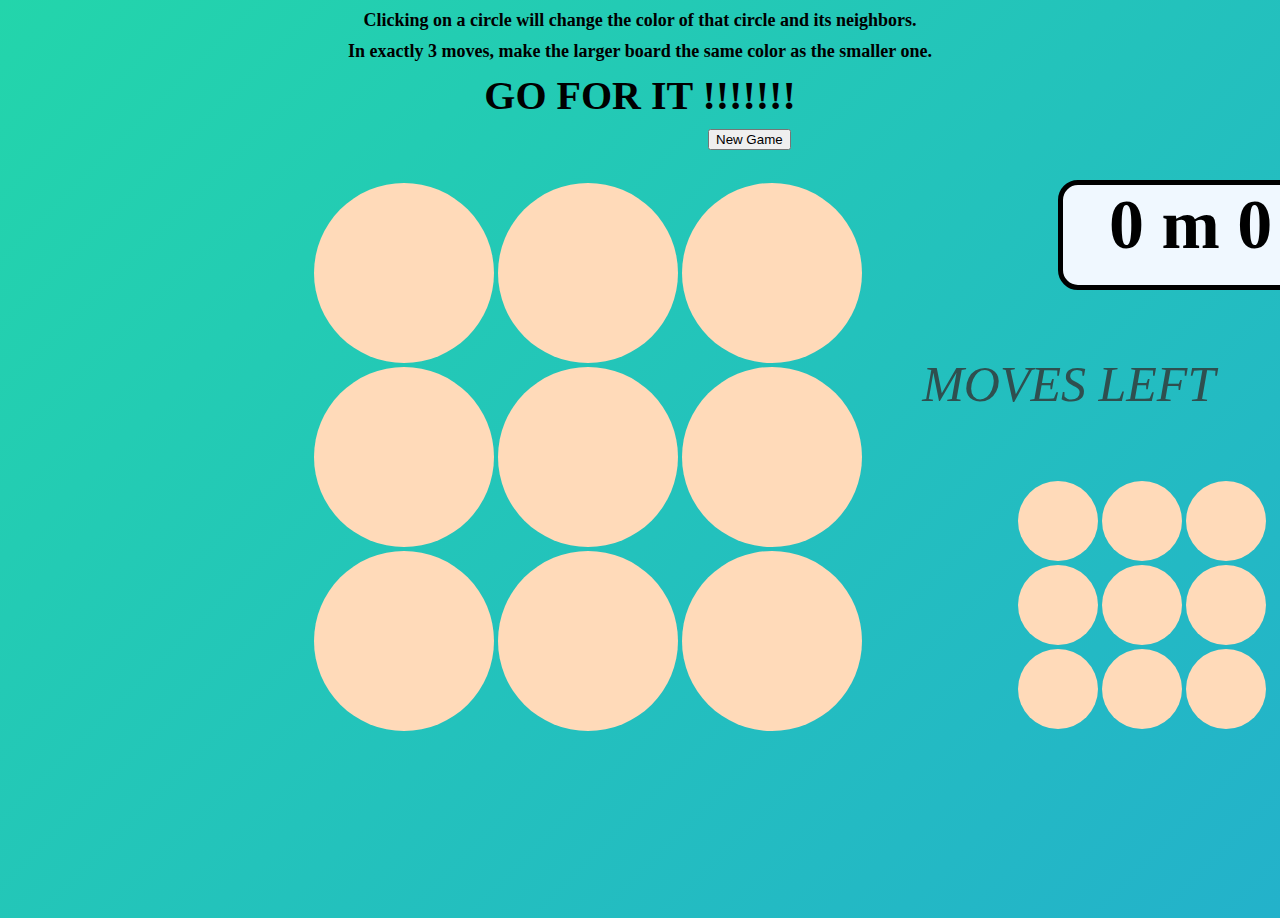
<file: index.html>
<!DOCTYPE html>
<html>
<head>
  <link rel = "stylesheet" href = "CSS.css">
  <script src = "JS.js" defer></script>
</head>
<body>
  <div id = "statement1"> Clicking on a circle will change the color of that circle and its neighbors. </div>
  <div id = "statement2"> In exactly 3 moves, make the larger board the same color as the smaller one. </div>
  <div id = "HEADING"> GO FOR IT !!!!!!! </div>
  <div id = "ANSWER"> </div>
  <button id = "BUTT" onclick = "init()"> New Game</button>
  <div class = "container">
    <div> <table id = "left"> </table> </div>
    <div> 
      <div id = "timer"> 0 m 0 s</div>
      <div id = "MOVE"> MOVES LEFT</div>
      <table id = "right"> </table> 
    </div>
  </div>
</body>
</html>
</file>
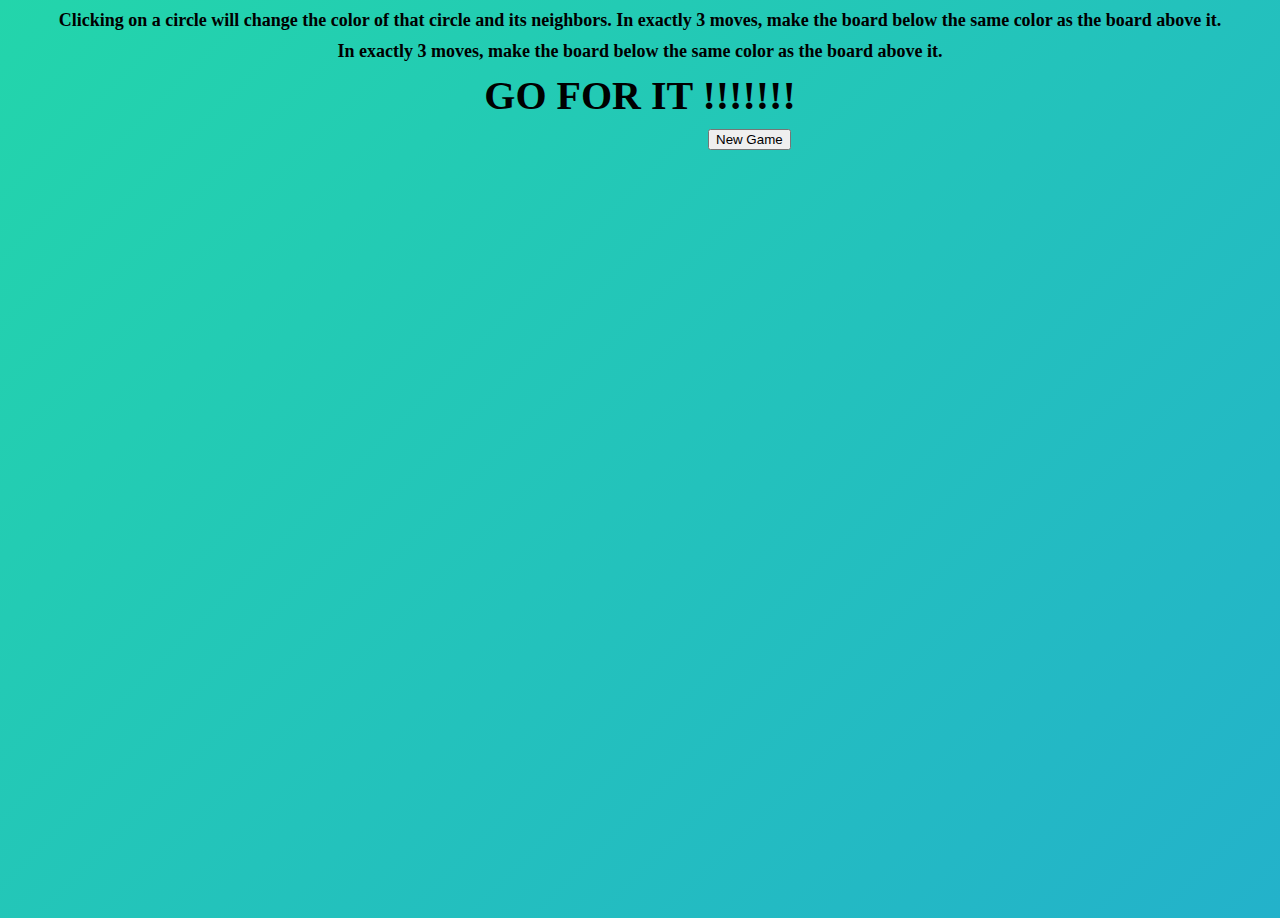
<file: HTML.html>
<!DOCTYPE html>
<html>
<head>
  <link rel = "stylesheet" href = "CSS.css">
  <script src = "JS.js" defer></script>
</head>
<body>
  <div id = "statement1"> Clicking on a circle will change the color of that circle and its neighbors. In exactly 3 moves, make the board below the same color as the board above it. </div>
  <div id = "statement2"> In exactly 3 moves, make the board below the same color as the board above it. </div>
  <div id = "HEADING"> GO FOR IT !!!!!!! </div>
  <div id = "ANSWER"> </div>
  <button id = "BUTT" onclick = "init()"> New Game</button>
  <div class = "container">
    <div id = "left"> </div>
    <div id = "right"> </div>
  </div>
</body>
</html>
</file>
<file: CSS.css>
.container
{
    text-align: center;
    grid-template-columns: 10fr 5fr;
    margin-top: 30px;
}
#timer 
{
    font-weight: bold;
    border-color: black;
    border-radius: 20px;
    border-style: solid;
    border-width: 5px;
    margin-left: 1050px;
    width: 300px;
    height: 100px;
    font-size: 70px;
    background-color: aliceblue;
}
#MOVE 
{
    font-style: italic;
    color: darkslategrey;
    font-size: 50px;
    margin-top: 65px;
}
#statement1 
{
    text-align: center;
    font-size: large;
    font-weight: bold;
    margin-top: 10px;
}
#statement2 
{
    text-align: center;
    font-size: large;
    margin-top: 10px;
    font-weight: bold;
}
#left
{
    float: left;
    text-align: center;
    margin-left: 24%;
}
#right
{
    float: left;
    text-align: center;
    margin-top: 65px;
    margin-left: 150px;
}
.block 
{
    background-color: peachpuff;
    border-color: peachpuff;
    border-radius: 50%;
    width: 180px;
    height: 180px;

}
#HEADING 
{
    text-align: center;
    font-size: 40px;
    font-weight: bold;
    margin-top: 10px;
    animation-name: colorful;
    animation-duration: 2s;
    animation-iteration-count: infinite;
}
@keyframes colorful 
{
    0%   {color: red;}
    33%  {color: yellow;}
    66%  {color: blue;}
    100%  {color: green;}
}
#ANSWER
{
    text-align: center;
    font-weight: bold;
}
#BUTT
{
    text-align: center;
    margin-left: 700px;
    margin-top: 10px;
}
body {
    background: linear-gradient(-45deg, #ee7752, #e73c7e, #23a6d5, #23d5ab);
    background-size: 400% 400%;
    animation: gradient 8s ease infinite;
    height: 100vh;
}

@keyframes gradient {
    0% {
        background-position: 0% 50%;
    }
    50% {
        background-position: 50% 50%;
    }
    100% {
        background-position: 0% 50%;
    }
}
</file>
